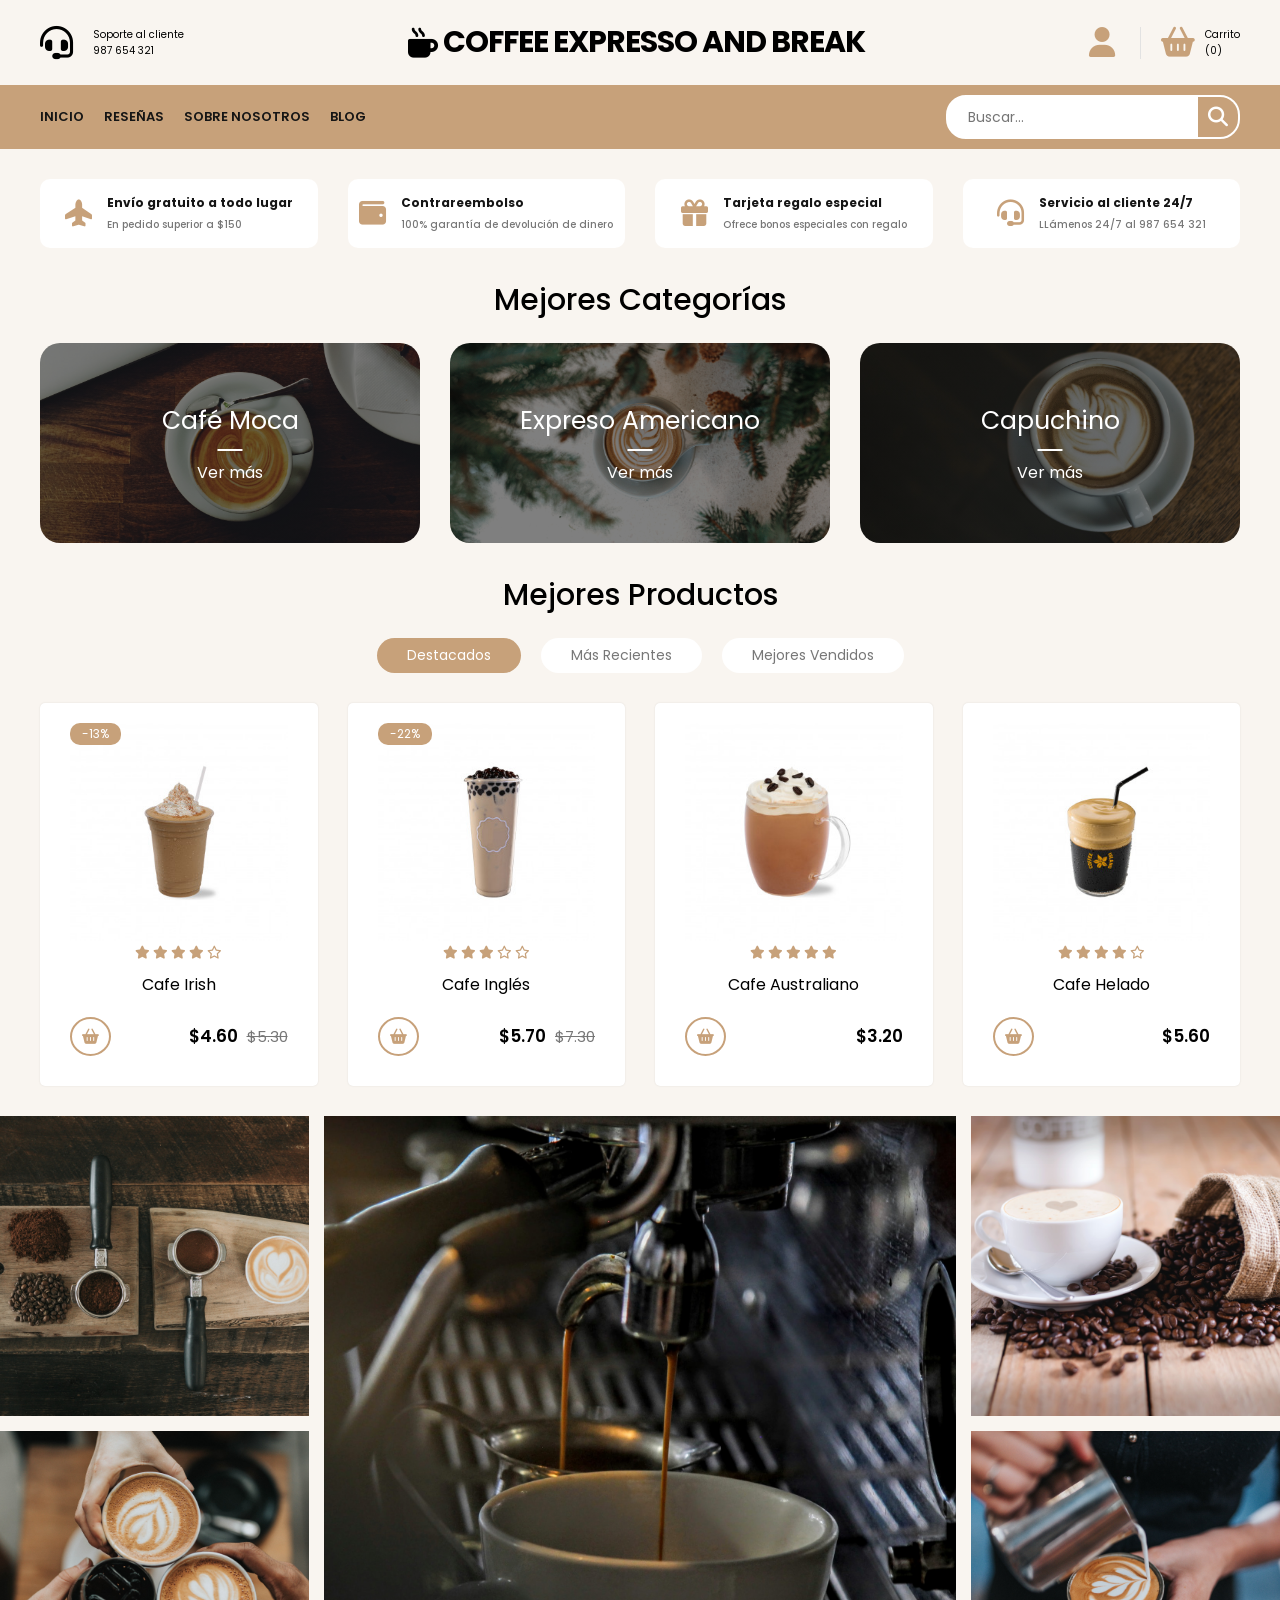
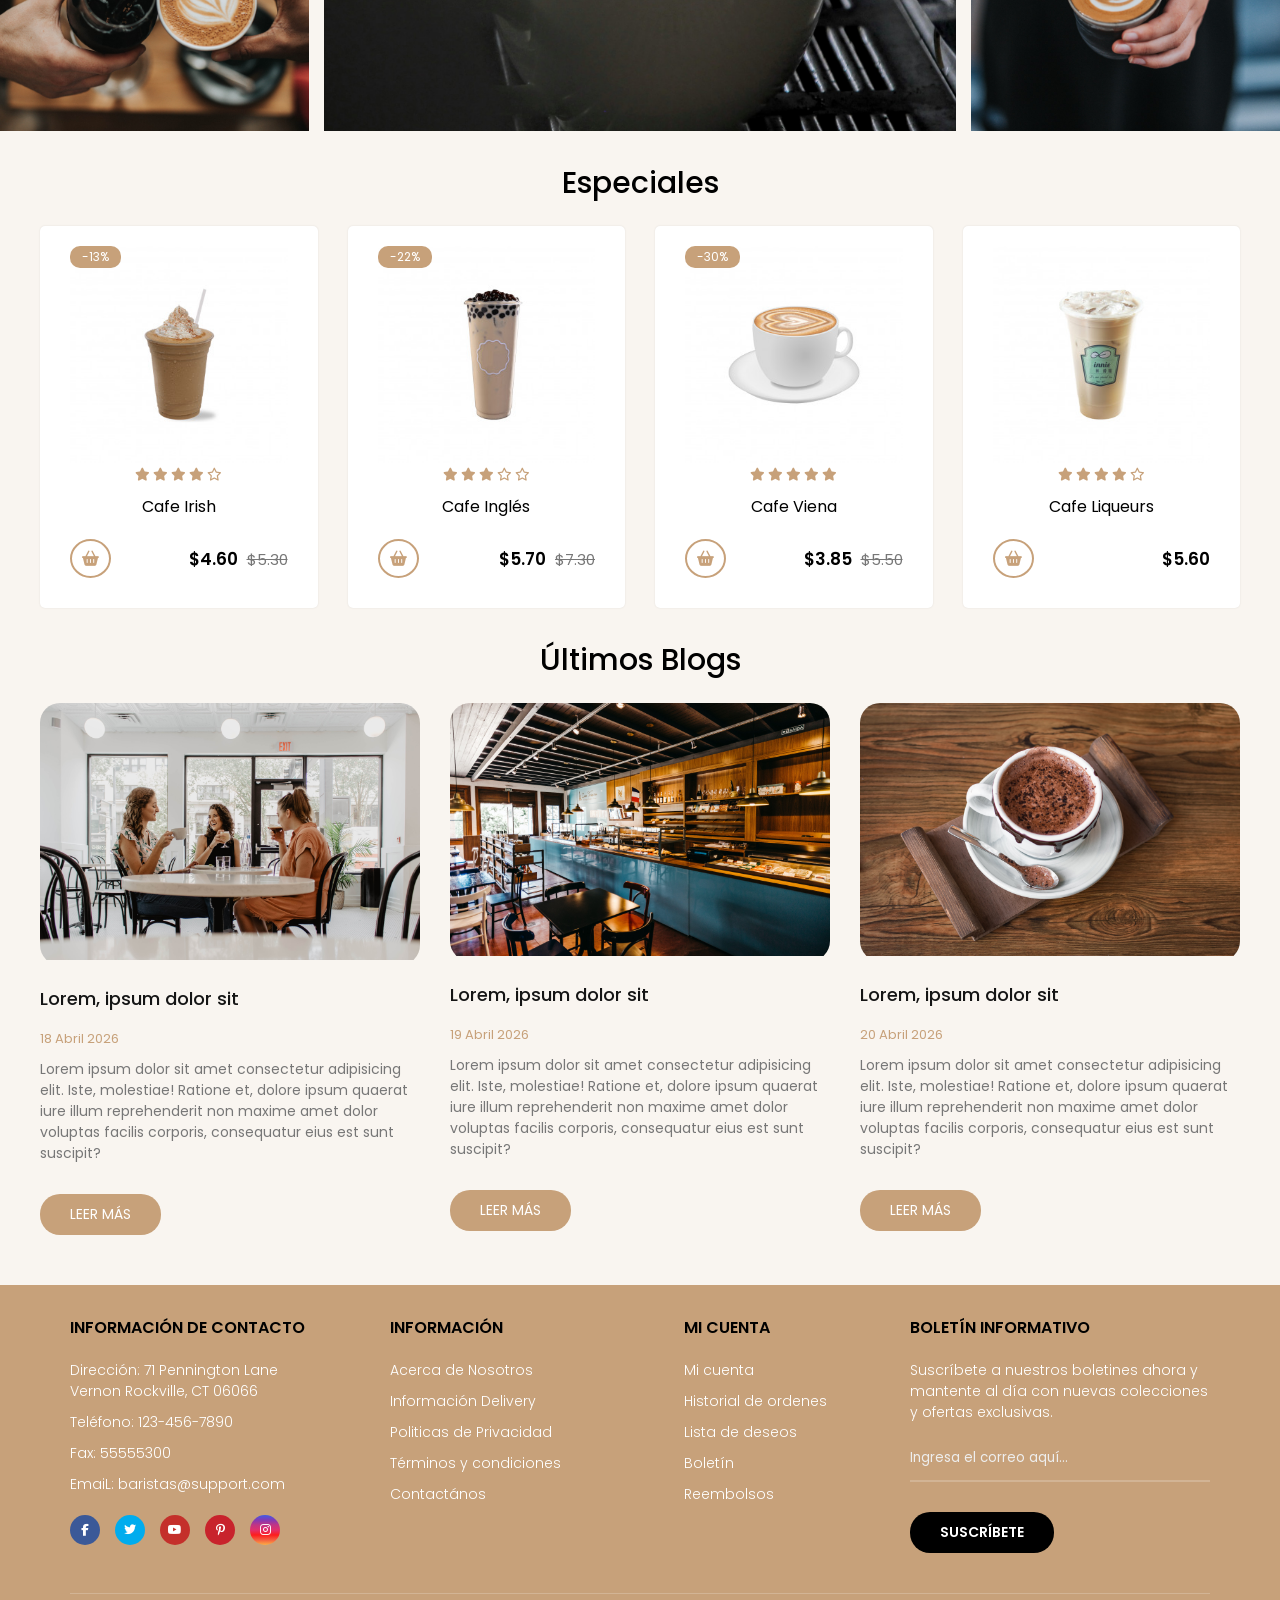
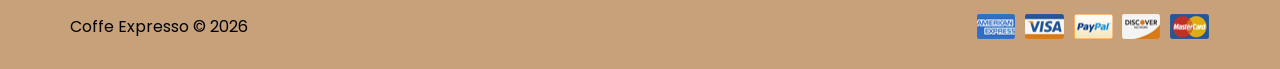
<file: index.html>
<!DOCTYPE html>
<html lang="en">
	<head>
		<meta charset="UTF-8" />
		<meta http-equiv="X-UA-Compatible" content="IE=edge" />
		<meta
			name="viewport"
			content="width=device-width, initial-scale=1.0"
		/>
		<title>Coffee</title>
		<link rel="stylesheet" href="styles.css" />
		<link rel="stylesheet" href="https://cdnjs.cloudflare.com/ajax/libs/font-awesome/6.7.2/css/all.min.css" integrity="sha512-Evv84Mr4kqVGRNSgIGL/F/aIDqQb7xQ2vcrdIwxfjThSH8CSR7PBEakCr51Ck+w+/U6swU2Im1vVX0SVk9ABhg==" crossorigin="anonymous" referrerpolicy="no-referrer" />
	</head>
	<body>

		<div id="header"></div>

		

		<main class="main-content">
			<section class="container container-features">
				<div class="card-feature">
					<i class="fa-solid fa-plane-up"></i>
					<div class="feature-content">
						<span>Envío gratuito a todo lugar</span>
						<p>En pedido superior a $150</p>
					</div>
				</div>
				<div class="card-feature">
					<i class="fa-solid fa-wallet"></i>
					<div class="feature-content">
						<span>Contrareembolso</span>
						<p>100% garantía de devolución de dinero</p>
					</div>
				</div>
				<div class="card-feature">
					<i class="fa-solid fa-gift"></i>
					<div class="feature-content">
						<span>Tarjeta regalo especial</span>
						<p>Ofrece bonos especiales con regalo</p>
					</div>
				</div>
				<div class="card-feature">
					<i class="fa-solid fa-headset"></i>
					<div class="feature-content">
						<span>Servicio al cliente 24/7</span>
						<p>LLámenos 24/7 al 987 654 321</p>
					</div>
				</div>
			</section>

			<section class="container top-categories">
				<h1 class="heading-1">Mejores Categorías</h1>
				<div class="container-categories">
					<div class="card-category category-moca">
						<p>Café moca</p>
						<span>Ver más</span>
					</div>
					<div class="card-category category-expreso">
						<p>Expreso Americano</p>
						<span>Ver más</span>
					</div>
					<div class="card-category category-capuchino">
						<p>Capuchino</p>
						<span>Ver más</span>
					</div>
				</div>
			</section>

			<section class="container top-products">
				<h1 class="heading-1">Mejores Productos</h1>

				<div class="container-options">
					<span class="active">Destacados</span>
					<span>Más recientes</span>
					<span>Mejores Vendidos</span>
				</div>

				<div class="container-products">
					<div class="card-product">
						<div class="container-img">
							<img src="img/cafe-irish.jpg" alt="Cafe Irish" />
							<span class="discount">-13%</span>
							<div class="button-group">
								<span><i class="fa-regular fa-eye"></i></span>
								<span><i class="fa-regular fa-heart"></i></span>
								<span><i class="fa-solid fa-code-compare"></i></span>
							</div>
						</div>
						<div class="content-card-product">
							<div class="stars">
								<i class="fa-solid fa-star"></i>
								<i class="fa-solid fa-star"></i>
								<i class="fa-solid fa-star"></i>
								<i class="fa-solid fa-star"></i>
								<i class="fa-regular fa-star"></i>
							</div>
							<h3>Cafe Irish</h3>
							<span class="add-cart"><i class="fa-solid fa-basket-shopping"></i></span>
							<p class="price">$4.60 <span>$5.30</span></p>
						</div>
					</div>
					<div class="card-product">
						<div class="container-img">
							<img src="img/cafe-ingles.jpg" alt="Cafe incafe-ingles.jpg" />
							<span class="discount">-22%</span>
							<div class="button-group">
								<span><i class="fa-regular fa-eye"></i></span>
								<span><i class="fa-regular fa-heart"></i></span>
								<span><i class="fa-solid fa-code-compare"></i></span>
							</div>
						</div>
						<div class="content-card-product">
							<div class="stars">
								<i class="fa-solid fa-star"></i>
								<i class="fa-solid fa-star"></i>
								<i class="fa-solid fa-star"></i>
								<i class="fa-regular fa-star"></i>
								<i class="fa-regular fa-star"></i>
							</div>
							<h3>Cafe Inglés</h3>
							<span class="add-cart"><i class="fa-solid fa-basket-shopping"></i></span>
							<p class="price">$5.70 <span>$7.30</span></p>
						</div>
					</div>
					<div class="card-product">
						<div class="container-img">
							<img src="img/cafe-australiano.jpg" alt="Cafe Australiano" />
							<div class="button-group">
								<span><i class="fa-regular fa-eye"></i></span>
								<span><i class="fa-regular fa-heart"></i></span>
								<span><i class="fa-solid fa-code-compare"></i></span>
							</div>
						</div>
						<div class="content-card-product">
							<div class="stars">
								<i class="fa-solid fa-star"></i>
								<i class="fa-solid fa-star"></i>
								<i class="fa-solid fa-star"></i>
								<i class="fa-solid fa-star"></i>
								<i class="fa-solid fa-star"></i>
							</div>
							<h3>Cafe Australiano</h3>
							<span class="add-cart"><i class="fa-solid fa-basket-shopping"></i></span>
							<p class="price">$3.20</p>
						</div>
					</div>
					<div class="card-product">
						<div class="container-img">
							<img src="img/cafe-helado.jpg" alt="Cafe Helado" />
							<div class="button-group">
								<span><i class="fa-regular fa-eye"></i></span>
								<span><i class="fa-regular fa-heart"></i></span>
								<span><i class="fa-solid fa-code-compare"></i></span>
							</div>
						</div>
						<div class="content-card-product">
							<div class="stars">
								<i class="fa-solid fa-star"></i>
								<i class="fa-solid fa-star"></i>
								<i class="fa-solid fa-star"></i>
								<i class="fa-solid fa-star"></i>
								<i class="fa-regular fa-star"></i>
							</div>
							<h3>Cafe Helado</h3>
							<span class="add-cart"><i class="fa-solid fa-basket-shopping"></i></span>
							<p class="price">$5.60</p>
						</div>
					</div>
				</div>
			</section>

			<section class="gallery">
				<img src="img/gallery1.jpg" alt="Gallery Img1" class="gallery-img-1"
				/><img src="img/gallery2.jpg" alt="Gallery Img2" class="gallery-img-2"
				/><img src="img/gallery3.jpg" alt="Gallery Img3" class="gallery-img-3"
				/><img src="img/gallery4.jpg" alt="Gallery Img4" class="gallery-img-4"
				/><img src="img/gallery5.jpg" alt="Gallery Img5" class="gallery-img-5" />
			</section>

			<section class="container specials">
				<h1 class="heading-1">Especiales</h1>
				<div class="container-products">
					<div class="card-product">
						<div class="container-img">
							<img src="img/cafe-irish.jpg" alt="Cafe Irish" />
							<span class="discount">-13%</span>
							<div class="button-group">
								<span><i class="fa-regular fa-eye"></i></span>
								<span><i class="fa-regular fa-heart"></i></span>
								<span><i class="fa-solid fa-code-compare"></i></span>
							</div>
						</div>
						<div class="content-card-product">
							<div class="stars">
								<i class="fa-solid fa-star"></i>
								<i class="fa-solid fa-star"></i>
								<i class="fa-solid fa-star"></i>
								<i class="fa-solid fa-star"></i>
								<i class="fa-regular fa-star"></i>
							</div>
							<h3>Cafe Irish</h3>
							<span class="add-cart"><i class="fa-solid fa-basket-shopping"></i></span>
							<p class="price">$4.60 <span>$5.30</span></p>
						</div>
					</div>
					<div class="card-product">
						<div class="container-img">
							<img src="img/cafe-ingles.jpg" alt="Cafe incafe-ingles.jpg" />
							<span class="discount">-22%</span>
							<div class="button-group">
								<span><i class="fa-regular fa-eye"></i></span>
								<span><i class="fa-regular fa-heart"></i></span>
								<span><i class="fa-solid fa-code-compare"></i></span>
							</div>
						</div>
						<div class="content-card-product">
							<div class="stars">
								<i class="fa-solid fa-star"></i>
								<i class="fa-solid fa-star"></i>
								<i class="fa-solid fa-star"></i>
								<i class="fa-regular fa-star"></i>
								<i class="fa-regular fa-star"></i>
							</div>
							<h3>Cafe Inglés</h3>
							<span class="add-cart"><i class="fa-solid fa-basket-shopping"></i></span>
							<p class="price">$5.70 <span>$7.30</span></p>
						</div>
					</div>
					<div class="card-product">
						<div class="container-img">
							<img src="img/cafe-viena.jpg" alt="Cafe Viena" />
							<span class="discount">-30%</span>
							<div class="button-group">
								<span><i class="fa-regular fa-eye"></i></span>
								<span><i class="fa-regular fa-heart"></i></span>
								<span><i class="fa-solid fa-code-compare"></i></span>
							</div>
						</div>
						<div class="content-card-product">
							<div class="stars">
								<i class="fa-solid fa-star"></i>
								<i class="fa-solid fa-star"></i>
								<i class="fa-solid fa-star"></i>
								<i class="fa-solid fa-star"></i>
								<i class="fa-solid fa-star"></i>
							</div>
							<h3>Cafe Viena</h3>
							<span class="add-cart"><i class="fa-solid fa-basket-shopping"></i></span>
							<p class="price">$3.85 <span>$5.50</span></p>
						</div>
					</div>
					<div class="card-product">
						<div class="container-img">
							<img src="img/cafe-liqueurs.jpg" alt="Cafe Liqueurs" />
							<div class="button-group">
								<span><i class="fa-regular fa-eye"></i></span>
								<span><i class="fa-regular fa-heart"></i></span>
								<span><i class="fa-solid fa-code-compare"></i></span>
							</div>
						</div>
						<div class="content-card-product">
							<div class="stars">
								<i class="fa-solid fa-star"></i>
								<i class="fa-solid fa-star"></i>
								<i class="fa-solid fa-star"></i>
								<i class="fa-solid fa-star"></i>
								<i class="fa-regular fa-star"></i>
							</div>
							<h3>Cafe Liqueurs</h3>
							<span class="add-cart"><i class="fa-solid fa-basket-shopping"></i></span>
							<p class="price">$5.60</p>
						</div>
					</div>
				</div>
			</section>

			<section class="container blogs">
				<h1 class="heading-1">Últimos Blogs</h1>
				<div class="container-blogs">
					<div class="card-blog">
						<div class="container-img">
							<img src="img/blog-1.jpg" alt="Imagen Blog 1" />
							<div class="button-group-blog">
								<span><i class="fa-solid fa-magnifying-glass"></i></span>
								<span><i class="fa-solid fa-link"></i></span>
							</div>
						</div>
						<div class="content-blog">
							<h3>Lorem, ipsum dolor sit</h3>
							<span>18 Abril 2026</span>
							<p>Lorem ipsum dolor sit amet consectetur adipisicing elit. Iste, molestiae! Ratione et, dolore ipsum quaerat iure illum reprehenderit non maxime amet dolor voluptas facilis corporis, consequatur eius est sunt suscipit?</p>
							<div class="btn-read-more">Leer más</div>
						</div>
					</div>
					<div class="card-blog">
						<div class="container-img">
							<img src="img/blog-2.jpg" alt="Imagen Blog 2" />
							<div class="button-group-blog">
								<span><i class="fa-solid fa-magnifying-glass"></i></span>
								<span><i class="fa-solid fa-link"></i></span>
							</div>
						</div>
						<div class="content-blog">
							<h3>Lorem, ipsum dolor sit</h3>
							<span>19 Abril 2026</span>
							<p>Lorem ipsum dolor sit amet consectetur adipisicing elit. Iste, molestiae! Ratione et, dolore ipsum quaerat iure illum reprehenderit non maxime amet dolor voluptas facilis corporis, consequatur eius est sunt suscipit?</p>
							<div class="btn-read-more">Leer más</div>
						</div>
					</div>
					<div class="card-blog">
						<div class="container-img">
							<img src="img/blog-3.jpg" alt="Imagen Blog 3" />
							<div class="button-group-blog">
								<span><i class="fa-solid fa-magnifying-glass"></i></span>
								<span><i class="fa-solid fa-link"></i></span>
							</div>
						</div>
						<div class="content-blog">
							<h3>Lorem, ipsum dolor sit</h3>
							<span>20 Abril 2026</span>
							<p>Lorem ipsum dolor sit amet consectetur adipisicing elit. Iste, molestiae! Ratione et, dolore ipsum quaerat iure illum reprehenderit non maxime amet dolor voluptas facilis corporis, consequatur eius est sunt suscipit?</p>
							<div class="btn-read-more">Leer más</div>
						</div>
					</div>
				</div>
			</section>
		</main>

		<div id="footer"></div>

		<script>
			fetch('components/header.html')
				.then(r => r.text())
				.then(html => document.getElementById('header').innerHTML = html);

			fetch('components/footer.html')
				.then(r => r.text())
				.then(html => document.getElementById('footer').innerHTML = html);
		</script>

	</body>
</html>
</file>
<file: styles.css>
@import url('https://fonts.googleapis.com/css2?family=Poppins:wght@300;400;500;600;700&display=swap');

:root {
	--primary-color: #c7a17a;
	--background-color: #f9f5f0;
	--dark-color: #151515;
}

html {
	font-size: 62.5%;
	font-family: 'Poppins', sans-serif;
}

* {
	margin: 0;
	padding: 0;
	box-sizing: border-box;
}


.container {
	max-width: 120rem;
	margin: 0 auto;
}

.heading-1 {
	text-align: center;
	font-weight: 500;
	font-size: 3rem;
}


.container-hero {
	background-color: var(--background-color);
}

.hero {
	display: flex;
	justify-content: space-between;
	align-items: center;
	padding: 2rem 0;
}

.customer-support {
	display: flex;
	align-items: center;
	gap: 2rem;
}

.customer-support i {
	font-size: 3.3rem;
}

.content-customer-support {
	display: flex;
	flex-direction: column;
}

.container-logo {
	display: flex;
	align-items: center;
	gap: 0.5rem;
}

.container-logo i {
	font-size: 3rem;
}

.container-logo h1 a {
	text-decoration: none;
	color: #000;
	font-size: 3rem;
	text-transform: uppercase;
	letter-spacing: -1px;
}

.container-user {
	display: flex;
	gap: 1rem;
	cursor: pointer;
}

.container-user .fa-user {
	font-size: 3rem;
	color: var(--primary-color);
	padding-right: 2.5rem;
	border-right: 1px solid #e2e2e2;
}

.container-user .fa-basket-shopping {
	font-size: 3rem;
	color: var(--primary-color);
	padding-left: 1rem;
}

.content-shopping-cart {
	display: flex;
	flex-direction: column;
}

.container-navbar {
	background-color: var(--primary-color);
}

.navbar {
	display: flex;
	justify-content: space-between;
	align-items: center;
	padding: 1rem 0;
}

.navbar .fa-bars {
	display: none;
}

.menu {
	display: flex;
	gap: 2rem;
}

.menu li {
	list-style: none;
}

.menu a {
	text-decoration: none;
	font-size: 1.3rem;
	color: var(--dark-color);
	font-weight: 600;
	text-transform: uppercase;
	position: relative;
}

.menu a::after {
	content: '';
	width: 1.5rem;
	height: 1px;
	background-color: #fff;
	position: absolute;
	bottom: -3px;
	left: 50%;
	transform: translate(-50%, 50%);
	opacity: 0;
	transition: all 0.3s ease;
}

.menu a:hover::after {
	opacity: 1;
}

.menu a:hover {
	color: #fff;
}

.search-form {
	position: relative;
	display: flex;
	align-items: center;
	border: 2px solid #fff;
	border-radius: 2rem;
	background-color: #fff;
	height: 4.4rem;
	overflow: hidden;
}

.search-form input {
	outline: none;
	font-family: inherit;
	border: none;
	width: 25rem;
	font-size: 1.4rem;
	padding: 0 2rem;
	color: #777;
	cursor: pointer;
}

.search-form input::-webkit-search-cancel-button {
	appearance: none;
}

.search-form .btn-search {
	border: none;
	background-color: var(--primary-color);
	display: flex;
	align-items: center;
	justify-content: center;
	height: 100%;
	padding: 1rem;
}

.btn-search i {
	font-size: 2rem;
	color: #fff;
}

.banner {
	background-image: linear-gradient(100deg, #000000, #00000020),
		url('img/banner.jpg');
	height: 60rem;
	background-size: cover;
	background-position: center;
}

.content-banner {
	max-width: 90rem;
	margin: 0 auto;
	padding: 25rem 0;
}

.content-banner p {
	color: var(--primary-color);
	font-size: 1.2rem;
	margin-bottom: 1rem;
	font-weight: 500;
}

.content-banner h2 {
	color: #fff;
	font-size: 3.5rem;
	font-weight: 500;
	line-height: 1.2;
}

.content-banner a {
	margin-top: 2rem;
	text-decoration: none;
	color: #fff;
	background-color: var(--primary-color);
	display: inline-block;
	padding: 1rem 3rem;
	text-transform: uppercase;
	border-radius: 3rem;
}

.main-content {
	background-color: var(--background-color);
}

.container-features {
	display: grid;
	grid-template-columns: repeat(4, 1fr);
	gap: 3rem;
	padding: 3rem 0;
}

.card-feature {
	display: flex;
	align-items: center;
	justify-content: center;
	gap: 1.5rem;

	background-color: #fff;
	border-radius: 1rem;
	padding: 1.5rem 0;
}

.card-feature i {
	font-size: 2.7rem;
	color: var(--primary-color);
}

.feature-content {
	display: flex;
	flex-direction: column;
	gap: 0.5rem;
}

.feature-content span {
	font-weight: 700;
	font-size: 1.2rem;
	color: var(--dark-color);
}

.feature-content p {
	color: #777;
	font-weight: 500;
}

.top-categories {
	display: flex;
	flex-direction: column;
	gap: 2rem;
	margin-bottom: 3rem;
}

.container-categories {
	display: grid;
	grid-template-columns: repeat(3, 1fr);
	gap: 3rem;
}

.card-category {
	height: 20rem;
	display: flex;
	flex-direction: column;
	align-items: center;
	justify-content: center;
	border-radius: 2rem;
	gap: 2rem;
}

.category-moca {
	background-image: linear-gradient(#00000080, #00000080),
		url('img/moca-category.jpg');
	background-size: cover;
	background-position: bottom;
	background-repeat: no-repeat;
}

.category-capuchino {
	background-image: linear-gradient(#00000080, #00000080),
		url('img/capuchino-category.jpg');
	background-size: cover;
	background-position: center;
	background-repeat: no-repeat;
}

.category-expreso {
	background-image: linear-gradient(#00000080, #00000080),
		url('img/expreso-category.jpg');
	background-size: cover;
	background-position: center;
	background-repeat: no-repeat;
}

.card-category p {
	font-size: 2.5rem;
	color: #fff;
	text-transform: capitalize;
	position: relative;
}

.card-category p::after {
	content: '';
	width: 2.5rem;
	height: 2px;
	background-color: #fff;
	position: absolute;
	bottom: -1rem;
	left: 50%;
	transform: translate(-50%, 50%);
}

.card-category span {
	font-size: 1.6rem;
	color: #fff;
	cursor: pointer;
}

.card-category span:hover {
	color: var(--primary-color);
}

.top-products {
	display: flex;
	flex-direction: column;
	gap: 2rem;
	margin-bottom: 3rem;
}

.container-options {
	display: flex;
	justify-content: center;
	gap: 2rem;
	margin-bottom: 1rem;
}

.container-options span {
	color: #777;
	background-color: #fff;
	padding: 0.7rem 3rem;
	font-size: 1.4rem;
	text-transform: capitalize;
	border-radius: 2rem;
	cursor: pointer;
}

.container-options span:hover {
	background-color: var(--primary-color);
	color: #fff;
}

.container-options span.active {
	background-color: var(--primary-color);
	color: #fff;
}

.container-products {
	display: grid;
	grid-template-columns: repeat(auto-fit, minmax(20rem, 1fr));
	gap: 3rem;
}

.card-product {
	background-color: #fff;
	padding: 2rem 3rem;
	border-radius: 0.5rem;
	cursor: pointer;
	box-shadow: 0 0 2px rgba(0, 0, 0, 0.1);
}

.container-img {
	position: relative;
}

.container-img img {
	width: 100%;
}

.container-img .discount {
	position: absolute;
	left: 0;
	background-color: var(--primary-color);
	color: #fff;
	padding: 2px 1.2rem;
	border-radius: 1rem;
	font-size: 1.2rem;
}

.card-product:hover .discount {
	background-color: #000;
}

.button-group {
	display: flex;
	flex-direction: column;
	gap: 1rem;

	position: absolute;
	top: 0;
	right: -3rem;
	z-index: -1;
	transition: all 0.4s ease;
}

.button-group span {
	border: 1px solid var(--primary-color);
	padding: 0.8rem;

	display: flex;
	align-items: center;
	justify-content: center;
	border-radius: 50%;
	cursor: pointer;
	transition: all 0.4s ease;
}

.button-group span:hover {
	background-color: var(--primary-color);
}

.button-group span i {
	font-size: 1.5rem;
	color: var(--primary-color);
}

.button-group span:hover i {
	color: #fff;
}

.card-product:hover .button-group {
	z-index: 0;
	right: -1rem;
}

.content-card-product {
	display: grid;
	justify-items: center;
	grid-template-columns: 1fr 1fr;
	grid-template-rows: repeat(4, min-content);
	row-gap: 1rem;
}

.stars {
	grid-row: 1/2;
	grid-column: 1/-1;
}

.stars i {
	font-size: 1.3rem;
	color: var(--primary-color);
}

.content-card-product h3 {
	grid-row: 2/3;
	grid-column: 1/-1;

	font-weight: 400;
	font-size: 1.6rem;
	margin-bottom: 1rem;
	cursor: pointer;
}

.content-card-product h3:hover {
	color: var(--primary-color);
}

.add-cart {
	justify-self: start;
	border: 2px solid var(--primary-color);
	padding: 1rem;
	border-radius: 50%;
	cursor: pointer;
	transition: all 0.4s ease;

	display: flex;
	align-items: center;
	justify-content: center;
}

.add-cart:hover {
	background-color: var(--primary-color);
}

.add-cart i {
	font-size: 1.5rem;
	color: var(--primary-color);
}

.add-cart:hover i {
	color: #fff;
}

.content-card-product .price {
	justify-self: end;
	align-self: center;

	font-size: 1.7rem;
	font-weight: 600;
}

.content-card-product .price span {
	font-size: 1.5rem;
	font-weight: 400;
	text-decoration: line-through;
	color: #777;
	margin-left: 0.5rem;
}

.gallery {
	display: grid;
	grid-template-columns: repeat(4, 1fr);
	grid-template-rows: repeat(2, 30rem);
	gap: 1.5rem;
	margin-bottom: 3rem;
}

.gallery img {
	width: 100%;
	height: 100%;
	object-fit: cover;
}

.gallery-img-3 {
	grid-column: 2/4;
	grid-row: 1/3;
}

.specials {
	display: flex;
	flex-direction: column;
	gap: 2rem;
	margin-bottom: 3rem;
}

.blogs {
	display: flex;
	flex-direction: column;
	gap: 2rem;
}

.container-blogs {
	display: grid;
	grid-template-columns: repeat(3, 1fr);
	gap: 3rem;
}

.card-blog {
	display: flex;
	flex-direction: column;
	gap: 2rem;
}

.card-blog .container-img {
	border-radius: 2rem;
	cursor: pointer;
	position: relative;
	overflow: hidden;
}

.button-group-blog {
	position: absolute;
	bottom: 1.5rem;
	right: -2.5rem;

	display: flex;
	gap: 0.7rem;
	z-index: -1;
	transition: all 0.3s ease;
}

.card-blog:hover .button-group-blog {
	z-index: 0;
	right: 1.5rem;
}

.button-group-blog span {
	background-color: #fff;
	padding: 1rem;
	border-radius: 50%;
	transition: all 0.4s ease;

	display: flex;
	align-items: center;
	justify-content: center;
}

.button-group-blog span i {
	font-size: 1.3rem;
}

.button-group-blog span:hover {
	background-color: var(--primary-color);
}

.button-group-blog span:hover i {
	color: #fff;
}

.content-blog h3 {
	font-size: 1.8rem;
	margin-bottom: 1.7rem;
	color: var(--dark-color);
	font-weight: 500;
}

.content-blog h3:hover {
	color: var(--primary-color);
	cursor: pointer;
}

.content-blog p {
	margin-top: 1rem;
	font-size: 1.4rem;
	color: #777;
}

.content-blog span {
	color: var(--primary-color);
	font-size: 1.3rem;
}

.btn-read-more {
	padding: 1rem 3rem;
	background-color: var(--primary-color);
	color: #fff;
	text-transform: uppercase;
	font-size: 1.4rem;
	border-radius: 2rem;
	margin: 3rem 0 5rem;
	display: inline-block;
	cursor: pointer;
}

.btn-read-more:hover {
	background-color: var(--dark-color);
}


.footer {
	background-color: var(--primary-color);
}

.container-footer {
	display: flex;
	flex-direction: column;
	gap: 4rem;
	padding: 3rem;
}

.menu-footer {
	display: grid;
	grid-template-columns: repeat(3, 1fr) 30rem;
	gap: 3rem;
	justify-items: center;
}

.title-footer {
	font-weight: 600;
	font-size: 1.6rem;
	text-transform: uppercase;
}

.contact-info,
.information,
.my-account,
.newsletter {
	display: flex;
	flex-direction: column;
	gap: 2rem;
}

.contact-info ul,
.information ul,
.my-account ul {
	display: flex;
	flex-direction: column;
	gap: 1rem;
}

.contact-info ul li,
.information ul li,
.my-account ul li {
	list-style: none;
	color: #fff;
	font-size: 1.4rem;
	font-weight: 300;
}

.information ul li a,
.my-account ul li a {
	text-decoration: none;
	color: #fff;
	font-weight: 300;
}

.information ul li a:hover,
.my-account ul li a:hover {
	color: var(--dark-color);
}

.social-icons {
	display: flex;
	gap: 1.5rem;
}

.social-icons span {
	border-radius: 50%;
	width: 3rem;
	height: 3rem;

	display: flex;
	align-items: center;
	justify-content: center;
}

.social-icons span i {
	color: #fff;
	font-size: 1.2rem;
}

.facebook {
	background-color: #3b5998;
}

.twitter {
	background-color: #00acee;
}

.youtube {
	background-color: #c4302b;
}

.pinterest {
	background-color: #c8232c;
}

.instagram {
	background: linear-gradient(
		#405de6,
		#833ab4,
		#c13584,
		#e1306c,
		#fd1d1d,
		#f56040,
		#fcaf45
	);
}

.content p {
	font-size: 1.4rem;
	color: #fff;
	font-weight: 300;
}

.content input {
	outline: none;
	background: none;
	border: none;
	border-bottom: 2px solid #d2b495;
	cursor: pointer;
	padding: 0.5rem 0 1.2rem;
	color: var(--dark-color);
	display: block;
	margin-bottom: 3rem;
	margin-top: 2rem;
	width: 100%;
	font-family: inherit;
}

.content input::-webkit-input-placeholder {
	color: #eee;
}

.content button {
	border: none;
	background-color: #000;
	color: #fff;
	text-transform: uppercase;
	padding: 1rem 3rem;
	border-radius: 2rem;
	font-size: 1.4rem;
	font-family: inherit;
	cursor: pointer;
	font-weight: 600;
}

.content button:hover {
	background-color: var(--background-color);
	color: var(--primary-color);
}

.copyright {
	display: flex;
	justify-content: space-between;
	padding-top: 2rem;

	border-top: 1px solid #d2b495;
}

.copyright p {
	font-weight: 400;
	font-size: 1.6rem;
}

@media (max-width: 768px) {
	html {
		font-size: 55%;
	}

	.hero {
		padding: 2rem;
	}

	.customer-support {
		display: none;
	}

	.content-shopping-cart {
		display: none;
	}

	.navbar {
		padding: 1rem 2rem;
	}

	.navbar .fa-bars {
		display: block;
		color: #fff;
		font-size: 3rem;
	}

	.menu {
		display: none;
	}

	.content-banner {
		max-width: 50rem;
		margin: 0 auto;
		padding: 25rem 0;
	}

	.container-features {
		grid-template-columns: repeat(2, 1fr);
		padding: 3rem 2rem;
	}

	.card-feature {
		padding: 2rem;
	}

	.heading-1 {
		font-size: 2.4rem;
	}

	.card-category {
		height: 12rem;
	}

	.card-category p {
		font-size: 2rem;
		text-align: center;
		line-height: 1;
	}

	.card-category span {
		font-size: 1.4rem;
	}

	.container-options {
		align-items: center;
	}

	.container-options span {
		text-align: center;
		padding: 1rem 2rem;
	}

	.container-products {
		grid-template-columns: repeat(auto-fit, minmax(28rem, 1fr));
	}

	.gallery {
		grid-template-rows: repeat(2, 15rem);
	}

	.container-blogs {
		overflow: hidden;
		grid-template-columns: 1fr 1fr;

		height: 52rem;
	}

	.menu-footer {
		grid-template-columns: repeat(2, 1fr);
	}

	.copyright {
		flex-direction: column;
		justify-content: center;
		align-items: center;
		gap: 1.5rem;
	}
}

@media (max-width: 468px) {
	html {
		font-size: 42.5%;
	}

	.content-banner {
		max-width: 50rem;
		padding: 22rem 0;
	}

	.heading-1 {
		font-size: 2.8rem;
	}

	.card-feature {
		flex-direction: column;
		border-radius: 2rem;
	}

	.feature-content {
		align-items: center;
	}

	.feature-content p {
		font-size: 1.4rem;
		text-align: center;
	}

	.feature-content span {
		font-size: 1.6rem;
		text-align: center;
	}

	.container-options span {
		font-size: 1.8rem;
		padding: 1rem 1.5rem;
		font-weight: 500;
	}

	.container-products {
		grid-template-columns: repeat(auto-fit, minmax(25rem, 1fr));
		gap: 1rem;
	}

	.container-img .discount {
		font-size: 2rem;
	}

	.content-card-product h3 {
		font-size: 2.2rem;
	}

	.gallery {
		grid-template-rows: repeat(2, 20rem);
	}

	.blogs {
		padding: 2rem;
	}

	.container-blogs {
		grid-template-columns: 1fr;
		height: 75rem;
	}

	.content-blog h3 {
		font-size: 2.4rem;
	}

	.content-blog span {
		font-size: 1.8rem;
	}

	.content-blog p {
		font-size: 2.2rem;
	}

	.btn-read-more{
		font-size: 1.8rem;
	}

	.contact-info ul,
	.information ul,
	.my-account ul{
		display: none;
	}

	.contact-info {
		align-items: center;
	}

	.menu-footer{
		grid-template-columns: 1fr;
	}

	.content p{
		font-size: 1.6rem;
	}
}
</file>
